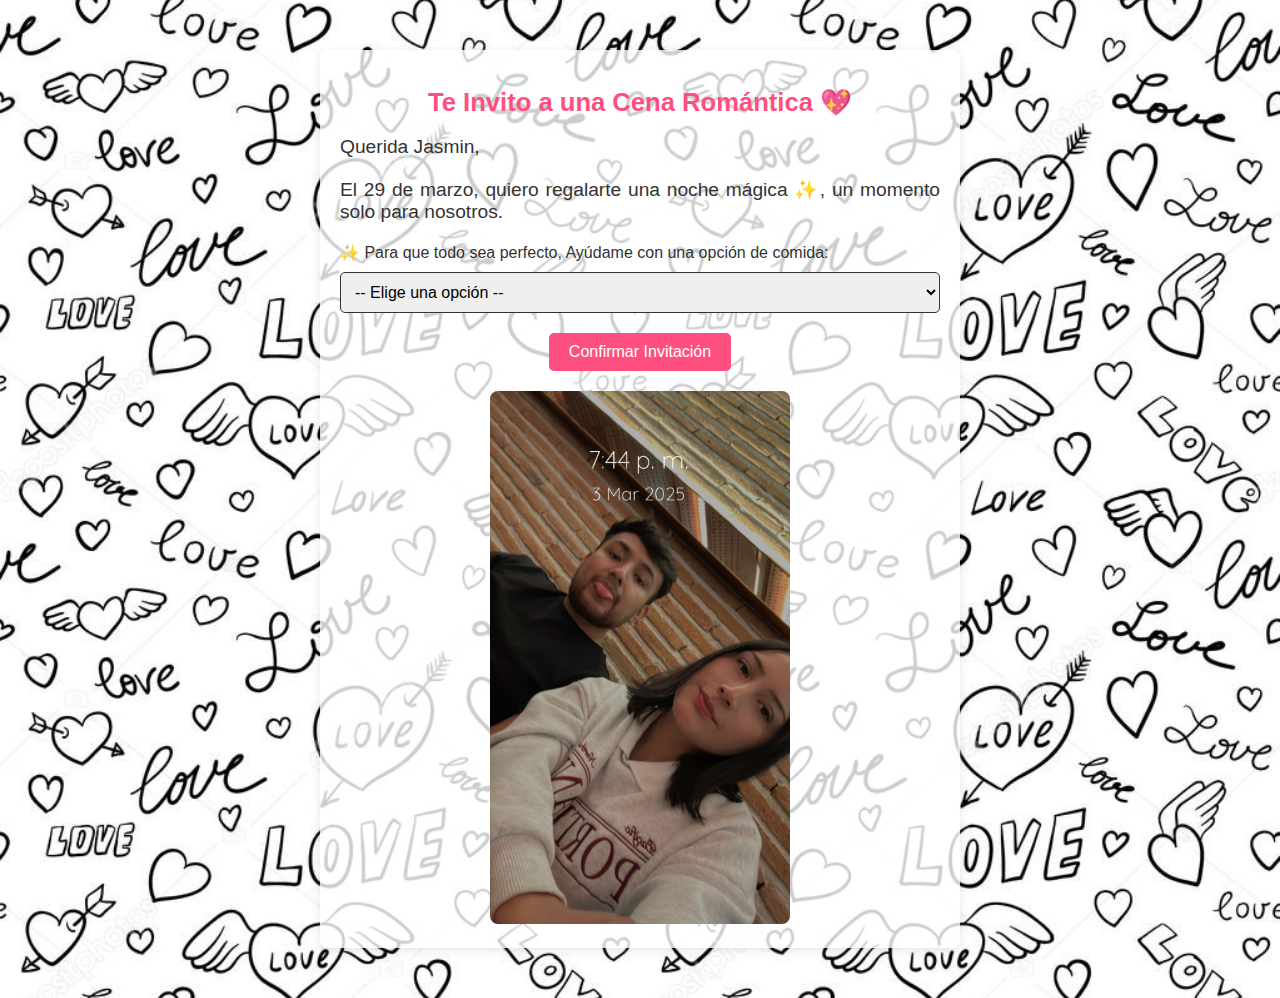
<file: index.html>
<!DOCTYPE html>
<html lang="es">
<head>
    <meta charset="UTF-8">
    <meta name="viewport" content="width=device-width, initial-scale=1.0">
    <title>Invitación a Cena Romántica</title>
    <link rel="stylesheet" href="styles.css">
</head>
<body>
    <div class="container">
        <h1>Te Invito a una Cena Romántica 💖</h1>
        <p>Querida Jasmin,</p>
        <p>El 29 de marzo, quiero regalarte una noche mágica ✨, un momento solo para nosotros.</p>
        
        <form id="dinner-invitation">
            <label for="food-option">✨ Para que todo sea perfecto, Ayúdame con una opción de comida:</label>
            <select id="food-option" name="food-option" required>
                <option value="" disabled selected>-- Elige una opción --</option>
                <option value="Comida Italiana">Comida Italiana </option>
                <option value="Comida China">Comida China</option>
                <option value="Carnes">Carnes</option>
                <option value="Comida Mexicana">Comida Mexicana</option>
                <option value="Cena Sorpresa">Cena Sorpresa</option>
            </select>
            <div class="button-container">
                <button type="submit">Confirmar Invitación</button>
            </div>
        </form>

        <div id="whatsapp-message" style="display:none;">
            <p>¡Genial! Has elegido <span id="selected-food"></span>. Estoy emocionado por nuestra cena romántica.</p>
            <a id="whatsapp-link" href="#" target="_blank">Enviar Confirmación por WhatsApp</a>
        </div>

        <!-- Carrusel de imágenes -->
        <div class="image-carousel">
            <img id="carousel-image" src="Foto1.jpg" alt="JASS Y JORDY" />
        </div>
    </div>

    <script>
        document.getElementById('dinner-invitation').addEventListener('submit', function(event) {
            event.preventDefault();
            const foodOption = document.getElementById('food-option').value;
            document.getElementById('selected-food').textContent = foodOption;
            const message = `¡Hola! 😊\n\nHe elegido ${foodOption} para nuestra cena. Estoy muy emocionada por compartir esta velada especial contigo. 💖`;
            const phoneNumber = '+593963209878'; // Reemplaza con el número de teléfono
            const whatsappLink = `https://api.whatsapp.com/send?phone=+593963209878&text=${encodeURIComponent(message)}`;
            document.getElementById('whatsapp-link').setAttribute('href', whatsappLink);
            document.getElementById('whatsapp-message').style.display = 'block';
        });
        
        // Carrusel de imágenes
        const images = ['Foto1.jpg', 'Foto2.jpg', 'Foto3.jpg', 'Foto4.jpg'];
        let currentIndex = 0;

        function changeImage() {
            currentIndex = (currentIndex + 1) % images.length; // Cambia al siguiente índice
            document.getElementById('carousel-image').src = images[currentIndex]; // Cambia la imagen
        }

        setInterval(changeImage, 15000); // Cambia la imagen cada 15 segundos
    </script>
</body>
</html>
</file>
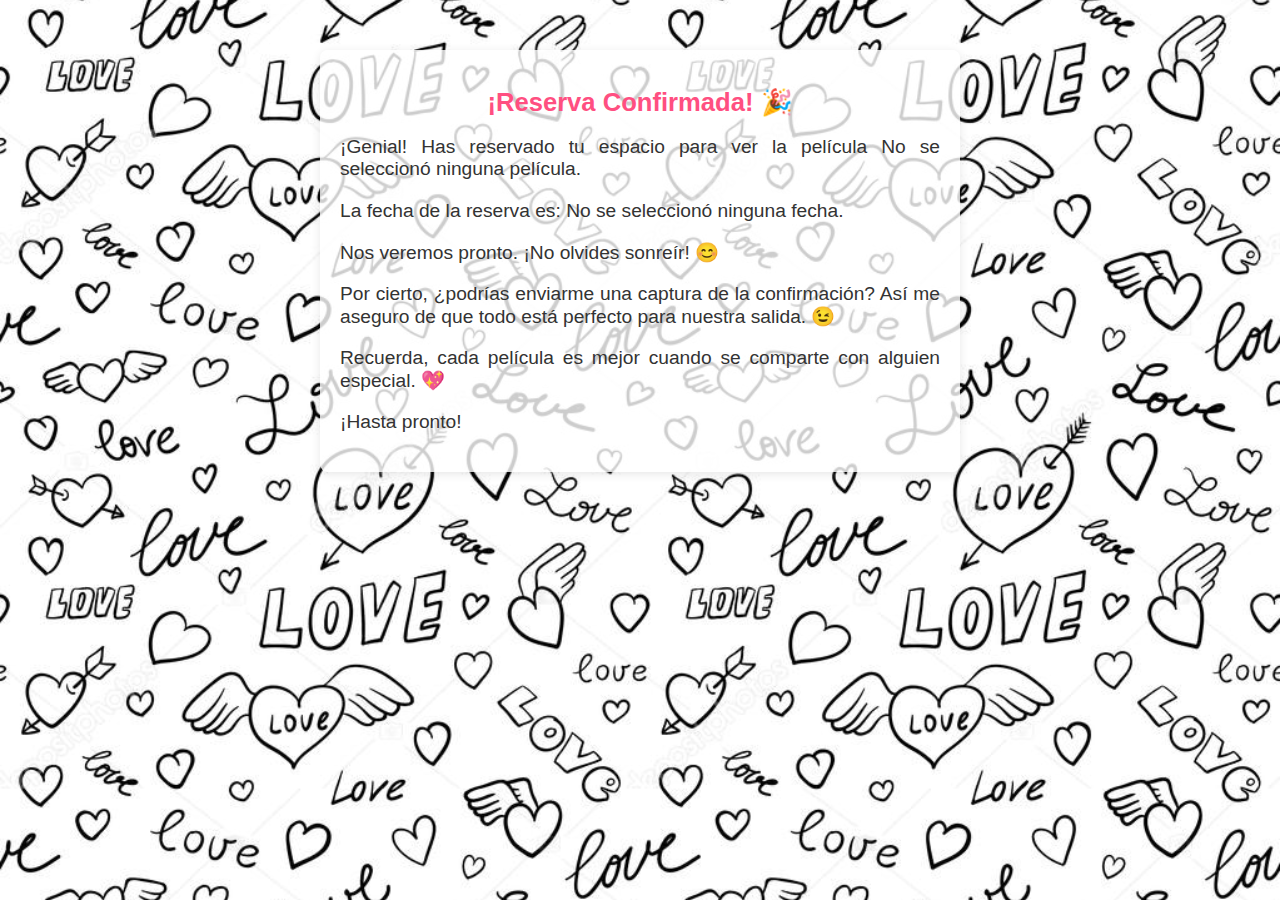
<file: confirmacion.html>
<!DOCTYPE html>
<html lang="es">
<head>
    <meta charset="UTF-8">
    <meta name="viewport" content="width=device-width, initial-scale=1.0">
    <title>¡Reserva Confirmada!</title>
    <link rel="stylesheet" href="styles.css">
    <script>
        // Función para obtener los parámetros de la URL
        function getQueryParams() {
            const params = new URLSearchParams(window.location.search);
            return {
                pelicula: params.get('pelicula'),
                fecha: params.get('fecha')
            };
        }

        // Función para mostrar la película y la fecha en el HTML
        function mostrarReserva() {
            const { pelicula, fecha } = getQueryParams();
            document.getElementById('pelicula').textContent = pelicula ? pelicula : 'No se seleccionó ninguna película';
            document.getElementById('fecha').textContent = fecha ? fecha : 'No se seleccionó ninguna fecha';
        }

        // Llamar a la función al cargar la página
        window.onload = mostrarReserva;
    </script>
</head>
<body>
    <div class="container">
        <h1>¡Reserva Confirmada! 🎉</h1>
        <p>¡Genial! Has reservado tu espacio para ver la película <span id="pelicula"></span>.</p>
        <p>La fecha de la reserva es: <span id="fecha"></span>.</p>
        <p>Nos veremos pronto. ¡No olvides sonreír! 😊</p>
        <p>Por cierto, ¿podrías enviarme una captura de la confirmación? Así me aseguro de que todo está perfecto para nuestra salida. 😉</p>
        <p>Recuerda, cada película es mejor cuando se comparte con alguien especial. 💖</p>
        <p>¡Hasta pronto!</p>
    </div>
</file>
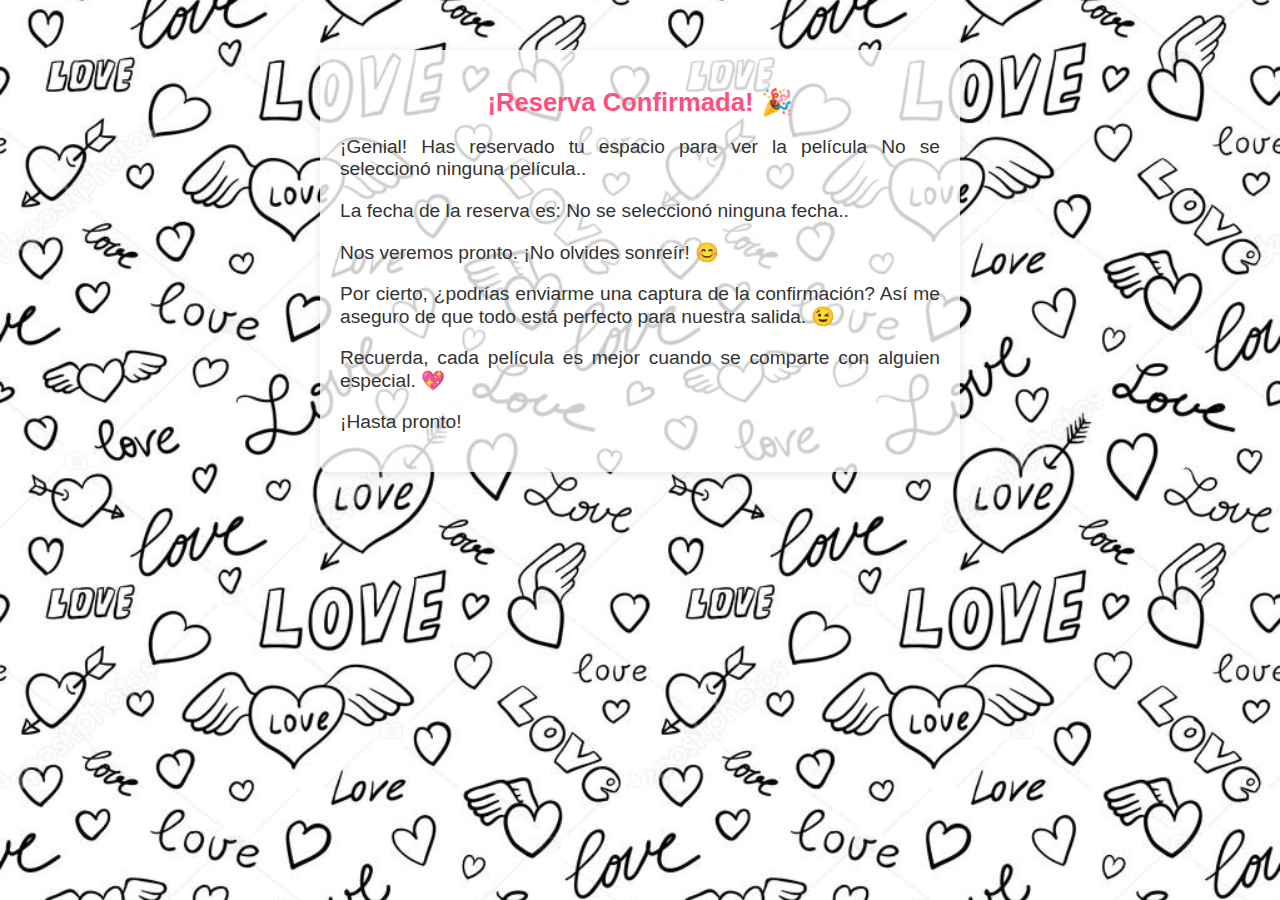
<file: confirmation.html>
<!DOCTYPE html>
<html lang="es">
<head>
    <meta charset="UTF-8">
    <meta name="viewport" content="width=device-width, initial-scale=1.0">
    <title>¡Reserva Confirmada!</title>
    <link rel="stylesheet" href="styles.css">
    <script>
        // Función para obtener los parámetros de la URL
        function getQueryParams() {
            const params = new URLSearchParams(window.location.search);
            return {
                pelicula: params.get('pelicula'),
                fecha: params.get('fecha')
            };
        }

        // Función para mostrar la película y la fecha en el HTML
        function mostrarReserva() {
            const { pelicula, fecha } = getQueryParams();
            document.getElementById('pelicula').textContent = pelicula ? pelicula : 'No se seleccionó ninguna película.';
            document.getElementById('fecha').textContent = fecha ? fecha : 'No se seleccionó ninguna fecha.';
        }

        // Llamar a la función al cargar la página
        window.onload = mostrarReserva;
    </script>
</head>
<body>
    <div class="container">
        <h1>¡Reserva Confirmada! 🎉</h1>
        <p>¡Genial! Has reservado tu espacio para ver la película <span id="pelicula"></span>.</p>
        <p>La fecha de la reserva es: <span id="fecha"></span>.</p>
        <p>Nos veremos pronto. ¡No olvides sonreír! 😊</p>
        <p>Por cierto, ¿podrías enviarme una captura de la confirmación? Así me aseguro de que todo está perfecto para nuestra salida. 😉</p>
        <p>Recuerda, cada película es mejor cuando se comparte con alguien especial. 💖</p>
        <p>¡Hasta pronto!</p>
    </div
</file>
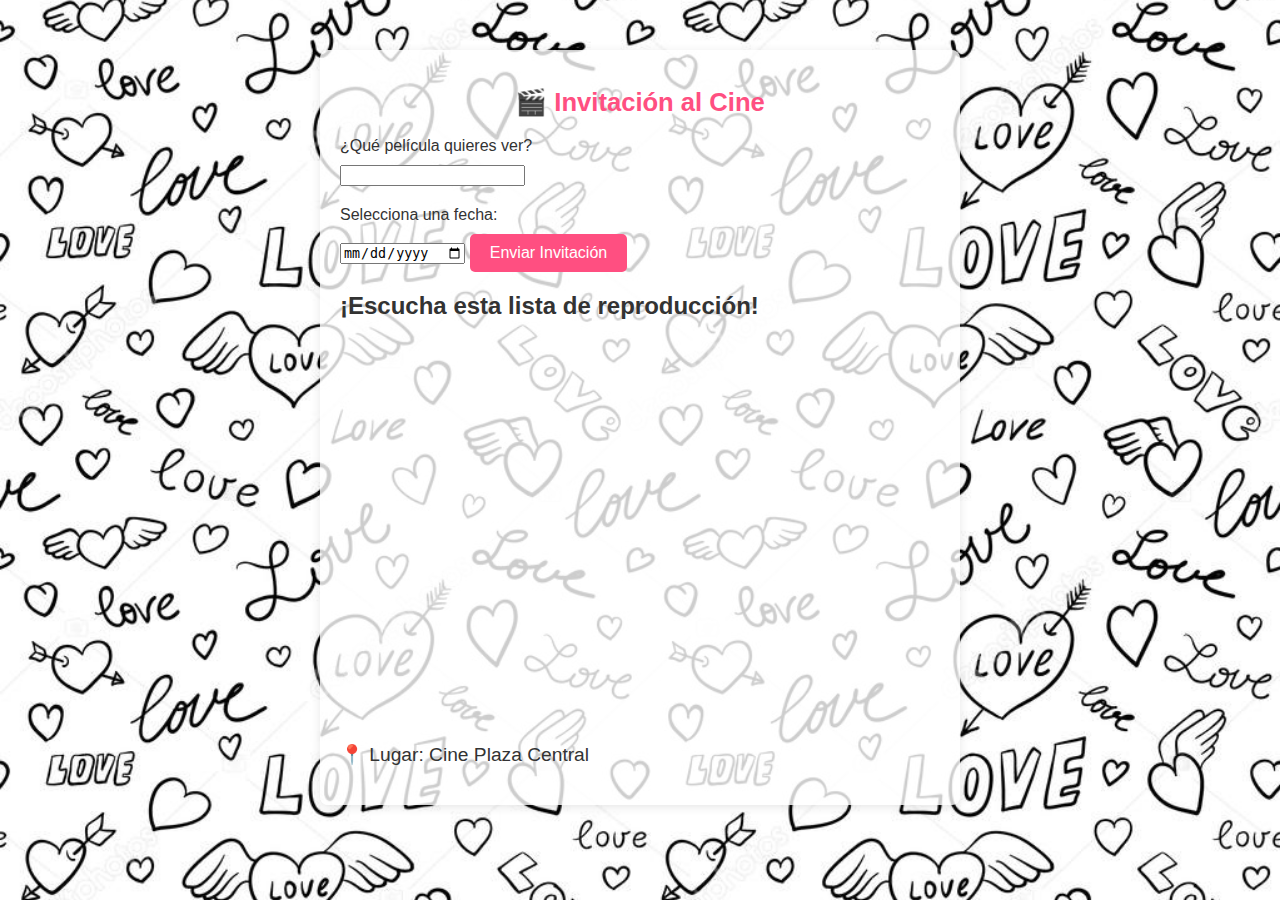
<file: main.html>
<!DOCTYPE html>
<html lang="es">
<head>
    <meta charset="UTF-8">
    <meta name="viewport" content="width=device-width, initial-scale=1.0">
    <title>Invitación al Cine</title>
    <link rel="stylesheet" href="styles.css">
</head>
<body>

<div class="container">
    <h1>🎬 Invitación al Cine</h1>
    <form id="invitationForm">
        <label for="movie">¿Qué película quieres ver?</label>
        <input type="text" id="movie" name="movie" required>

        <label for="date">Selecciona una fecha:</label>
        <input type="date" id="date" name="date" required>

        <button type="submit">Enviar Invitación</button>
    </form>

    <div class="spotify-player">
        <h2>¡Escucha esta lista de reproducción!</h2>
        <!-- Código de Embed de Spotify -->
        <iframe src="https://open.spotify.com/embed/playlist/30oiBsErWigv7ERconmySN" width="300" height="380" frameborder="0" allowtransparency="true" allow="encrypted-media"></iframe>
    </div>

    <div class="location">
        <p>📍 Lugar: Cine Plaza Central</p>
    </div>
</div>

<script src="script.js"></script>

</body>
</html>
</file>
<file: styles.css>
body {
    font-family: 'Dancing Script', sans-serif;
    background-image: url('Fondo.jpg'); /* Establece la imagen de fondo */
    background-size: cover; /* Asegura que la imagen cubra todo el fondo */
    background-position: center; /* Centra la imagen */
    color: #333333;
    margin: 0;
    padding: 0;
}

.container {
    max-width: 600px;
    margin: 50px auto;
    padding: 20px;
    background-color: rgba(255, 255, 255, 0.8); /* Fondo blanco con opacidad */
    border-radius: 8px;
    box-shadow: 0 2px 10px rgba(0, 0, 0, 0.1);
    text-align: justify;
}

h1 {
    color: #FF4F81;
    font-size: 1.6em;
    text-align: center;
}

p {
    font-size: 1.2em;
}

label {
    display: block;
    margin: 20px 0 10px;
}

select {
    padding: 10px;
    font-size: 1em;
    border-radius: 5px;
    border: 1px solid #333333;
    width: 100%;
    box-sizing: border-box;
}

button {
    padding: 10px 20px;
    font-size: 1em;
    color: #fff;
    background-color: #D7263D;
    border: none;
    border-radius: 5px;
    cursor: pointer;
}
.button-container {
    text-align: center;
    margin-top: 20px;
}

button {
    padding: 10px 20px;
    font-size: 1em;
    color: #fff;
    background-color: #FF4F81;
    border: none;
    border-radius: 5px;
    cursor: pointer;
}
button:hover {
    background-color: #FFFFFF;
}

.image-carousel {
    margin-top: 20px;
    text-align: center;
}

.image-carousel img {
    max-width: 50%;
    height: auto;
    border-radius: 8px;
}
</file>
